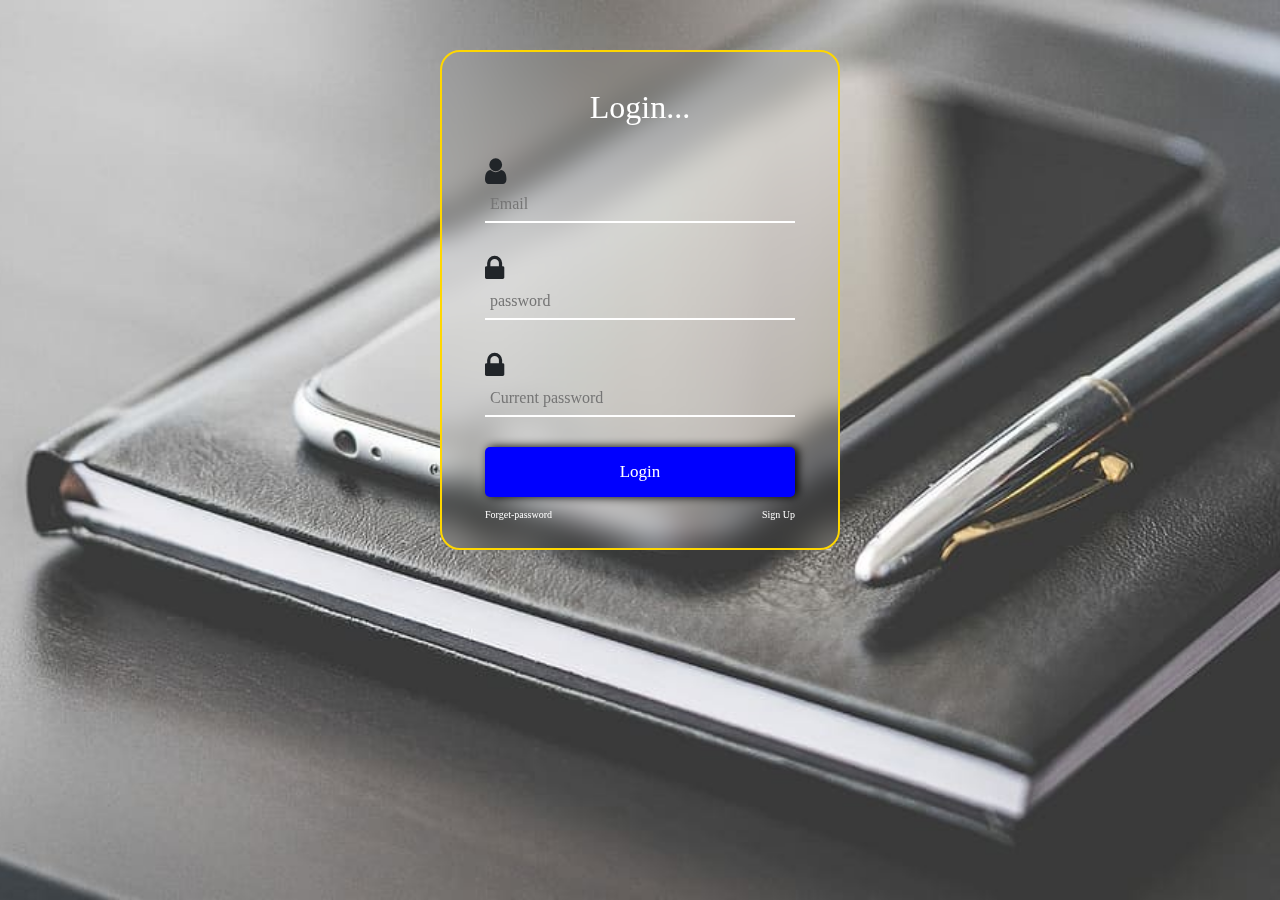
<file: login.html>
<html lang="en">

<head>
        <meta charset="utf-8">
        <meta name="viewport" content="width = device-width, initial-scale = 1, shrink-to-fit = no">
        <link rel="stylesheet" href="https://stackpath.bootstrapcdn.com/bootstrap/4.1.3/css/bootstrap.min.css">
        <title>Login Page</title>
        <link rel="stylesheet" href="https://cdnjs.cloudflare.com/ajax/libs/font-awesome/4.7.0/css/font-awesome.min.css">
        <style>
                html {
                        font-size: 62.5%;
                }

                * {
                        margin: 0;
                        padding: 0;
                        box-sizing: border-box;
                        font-family: "poppins,sans-sarif";
                }

                body {
                        background: url("IMAGES/wall4.jpg") no-repeat;
                        background-position: center;
                        background-size: cover;
                        width: 100%;
                }

                .container {
                        position: relative;
                        display: flex;
                        justify-content: center;
                        align-items: center;
                        padding-top: 5rem;
                        padding-bottom: 1rem;
                }

                .form-box {
                        position: relative;
                        width: 40rem;
                        height: 50rem;
                        border: .2rem solid gold;
                        border-radius: 2rem;
                        backdrop-filter: blur(1.5rem);
                        display: flex;
                        justify-content: center;
                        align-items: center;
                }

                .form-box h2 {
                        color: #fff;
                        text-align: center;
                        font-size: 3.2rem;

                }

                .form-box .input-box {
                        position: relative;
                        margin: 3rem 0;
                        width: 31rem;
                        border-bottom: .2rem solid #fff;

                }

                .form-box .input-box input {
                        width: 100%;
                        height: 3.5rem;
                        background: transparent;
                        border: none;
                        outline: none;
                        padding: 0 2rem 0 .5rem;
                        color: #fff;
                        font-size: 1.6rem;
                }

                input ::placeholder {
                        color: #fff;

                }

                .btn {
                        color: #fff;
                        background: blue;
                        width: 100%;
                        height: 5rem;
                        border-radius: .5rem;
                        outline: none;
                        border: 1.7rem;
                        font-size: 1.7rem;
                        cursor: pointer;
                        box-shadow: .3rem 0 1rem rgba(0, 0, 0, 5);
                }


                .group {
                        display: flex;
                        justify-content: space-between;

                }

                .group span a {
                        color: #fff;
                        position: relative;
                        top: 1rem;
                        text-decoration: none;
                        font-weight: 50rem;

                }

                .group a:focus {
                        text-decoration: underline;
                }

                @media (max-width: 1200px) {
                        html {
                                font-size: 95%;
                        }
                }

                @media (max-width: 998px) {
                        html {
                                font-size: 85%;
                        }
                }

                @media (max-width: 768px) {
                        html {
                                font-size: 75%;
                        }
                }

                @media (max-width: 600px) {
                        html {
                                font-size: 65%;
                        }
                }

                @media (max-width: 480px) {
                        html {
                                font-size: 55%;
                        }
                }

                @media (max-width: 320px) {
                        html {
                                font-size: 45%;
                        }
                }

                @media (max-width: 290px) {
                        html {
                                font-size: 35%;
                        }
                }

                @media (max-width: 235px) {
                        html {
                                font-size: 25%;
                        }
                }

                @media (max-width: 170px) {
                        html {
                                font-size: 15%;
                        }
                }

                @media (max-width: 110px) {
                        html {
                                font-size: 5%;
                        }
                }
        </style>
</head>

<body>
<div class="container">
        <div class="form-box">
                <form action="index.html" name="formfill" target="_blank">
                        <h2>Login...</h2>
                        <div class="input-box">
                                <i class="fa fa-user" style="font-size: 30px;"></i>
                                <input type="email" name="Email" placeholder="Email" required
                                        pattern="[a-z0-9._%+-]+@[a-z0-9.-]+\.[a-z]{2,}$">
                        </div>
                        <div class="input-box">
                                <i class="fa fa-lock" style="font-size: 30px;"></i> 
                                <input type="password" name="password" id="pass" placeholder="password" required
                                        onkeyup="validate_password()">
                        </div>
                        <div class="input-box">
                                <i class="fa fa-lock" style="font-size: 30px;"></i> 
                                <input type="password" name="password" id="confirm_pass" placeholder="Current password"
                                        required onkeyup="validate_password()">
                        </div>
                        <span id="wrong_pass_alert"></span>
                        <div class="hero">
                                <button type="submit" id="create" class="btn" value="Login"
                                        onclick="wrong_pass_alert()">Login
                        </div>
                        <div class="group">
                                <span><a href="a">Forget-password</a></span>
                                <span><a href="regis.html">Sign Up</a></span>
                        </div>
                </form>
        </div>
</div>
<script>
        function validate_password() {

                var pass = document.getElementById('pass').value;
                var confirm_pass = document.getElementById('confirm_pass').value;
                if (pass != confirm_pass) {
                        document.getElementById('wrong_pass_alert').style.color = 'red';
                        document.getElementById('wrong_pass_alert').innerHTML
                                = '☒ Use same password';
                        document.getElementById('create').disabled = true;
                        document.getElementById('create').style.opacity = (0.4);
                } else {
                        document.getElementById('wrong_pass_alert').style.color = 'green';
                        document.getElementById('wrong_pass_alert').innerHTML =
                                '🗹 Password Matched';
                        document.getElementById('create').disabled = false;
                        document.getElementById('create').style.opacity = (1);
                }
        }
        function wrong_pass_alert() {
                if (document.getElementById('pass').value != "" &&
                        document.getElementById('confirm_pass').value != "") {
                        alert("Your response is submitted");
                } else {
                        alert("Please fill all the fields");
                }
        function Function() {
        }
                var oldpasswprd = document.getElementById('oldPassword').value;
                var newpassword = document.getElementById('newPassword').value;
                var confirmpassword = document.getElementById('confirmPassword').value;
                if (oldPassword == "" || newpassword == "" || confirmpassword == "") {
                    alert('Please fill all the details');
                }
                else if (oldpasswprd == newpassword) {
                    alert("Old password and New Password cannot be same");
                }
                else if (newpassword != confirmpassword) {
                    alert("password mismatch");
                }
            }
</script>
</body>

</html>
</file>
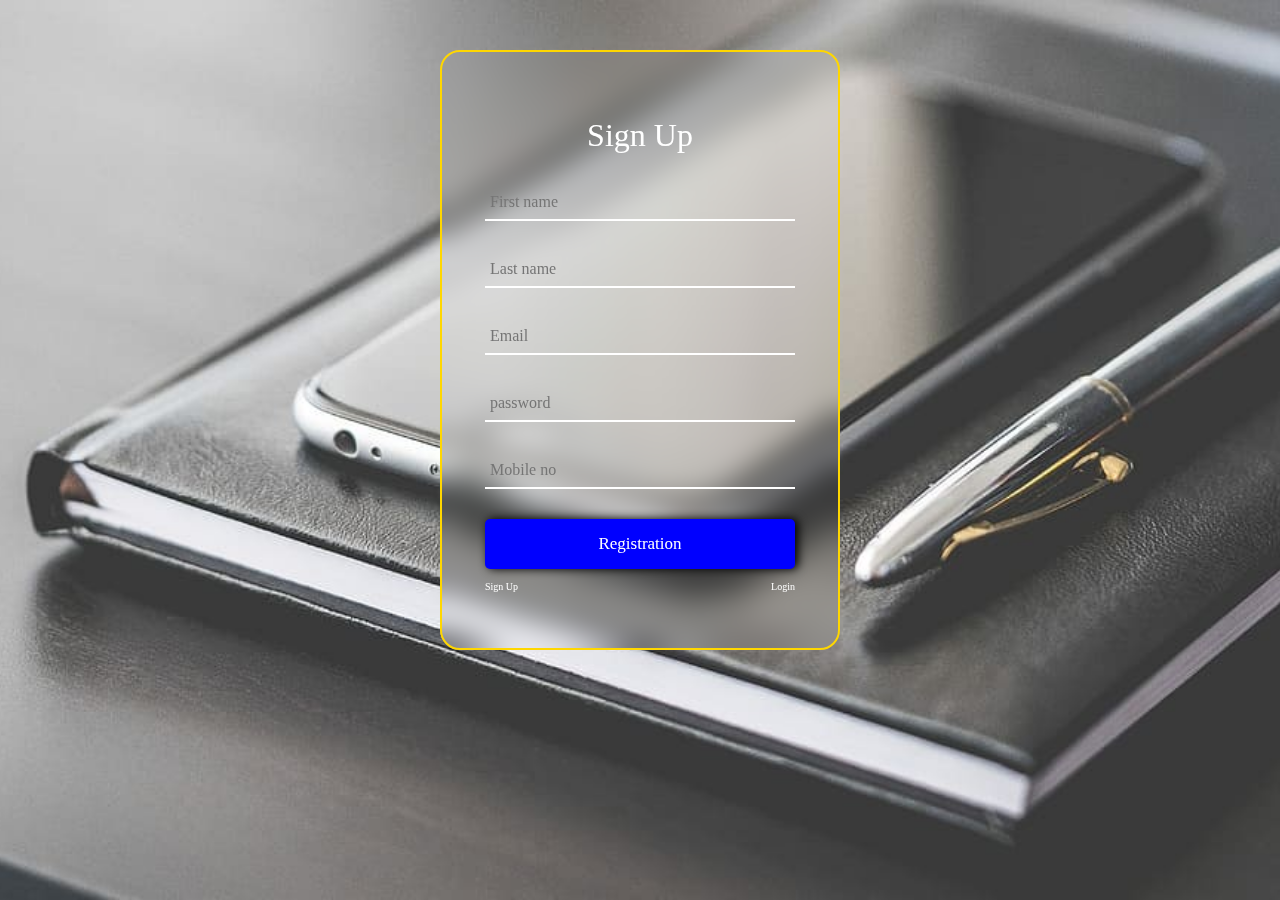
<file: regis.html>
<html lang="en">

<head>
        <meta charset="utf-8">
        <meta name="viewport" content="width = device-width, initial-scale = 1, shrink-to-fit = no">
        <link rel="stylesheet" href="https://stackpath.bootstrapcdn.com/bootstrap/4.1.3/css/bootstrap.min.css">
        <title>Registration Page</title>
        <style>
                html {
                        font-size: 62.5%;
                }

                * {
                        margin: 0;
                        padding: 0;
                        box-sizing: border-box;
                        font-family: "poppins,sans-sarif";
                }

                body {
                        background: url("IMAGES/wall4.jpg") no-repeat;
                        background-position: center;
                        background-size: cover;
                        width: 100%;
                }

                .container {
                        position: relative;
                        display: flex;
                        justify-content: center;
                        align-items: center;
                        padding-top: 5rem;
                        padding-bottom: 1rem;
                }

                .form-box {
                        position: relative;
                        width: 40rem;
                        height: 60rem;
                        border: .2rem solid gold;
                        border-radius: 2rem;
                        backdrop-filter: blur(1.5rem);
                        display: flex;
                        justify-content: center;
                        align-items: center;
                }

                .form-box h2 {
                        color: #fff;
                        text-align: center;
                        font-size: 3.2rem;

                }

                .form-box .input-box {
                        position: relative;
                        margin: 3rem 0;
                        width: 31rem;
                        border-bottom: .2rem solid #fff;

                }

                .form-box .input-box input {
                        width: 100%;
                        height: 3.5rem;
                        background: transparent;
                        border: none;
                        outline: none;
                        padding: 0 2rem 0 .5rem;
                        color: #fff;
                        font-size: 1.6rem;
                }

                input ::placeholder {
                        color: #fff;

                }

                .btn {
                        color: #fff;
                        background: blue;
                        width: 100%;
                        height: 5rem;
                        border-radius: .5rem;
                        outline: none;
                        border: 1.7rem;
                        font-size: 1.7rem;
                        cursor: pointer;
                        box-shadow: .3rem 0 1rem rgba(0, 0, 0, 5);
                }


                .group {
                        display: flex;
                        justify-content: space-between;

                }

                .group span a {
                        color: #fff;
                        position: relative;
                        top: 1rem;
                        text-decoration: none;
                        font-weight: 50rem;

                }

                .group a:focus {
                        text-decoration: underline;
                }

                @media (max-width: 1200px) {
                        html {
                                font-size: 95%;
                        }
                }

                @media (max-width: 998px) {
                        html {
                                font-size: 85%;
                        }
                }

                @media (max-width: 768px) {
                        html {
                                font-size: 75%;
                        }
                }

                @media (max-width: 600px) {
                        html {
                                font-size: 65%;
                        }
                }

                @media (max-width: 480px) {
                        html {
                                font-size: 55%;
                        }
                }

                @media (max-width: 320px) {
                        html {
                                font-size: 45%;
                        }
                }

                @media (max-width: 290px) {
                        html {
                                font-size: 35%;
                        }
                }

                @media (max-width: 235px) {
                        html {
                                font-size: 25%;
                        }
                }

                @media (max-width: 170px) {
                        html {
                                font-size: 15%;
                        }
                }

                @media (max-width: 110px) {
                        html {
                                font-size: 5%;
                        }
                }
        </style>
</head>

<body>
<div class="container">
        <div class="form-box">
                <form action="login.html" name="formfill" target="_blank">
                        <h2>Sign Up</h2>
                        <div class="input-box">
                                <input type="text" name="" title="Please enter only alphabet" placeholder="First name"
                                        required pattern="[a-zA-z\s]+">
                        </div>
                        <div class="input-box">
                                <input type="text" name="" title="Please enter only alphabet" placeholder="Last name"
                                        required pattern="[a-zA-z\s]+">
                        </div>
                        <div class="input-box">
                                <input type="email" name="Email" placeholder="Email" required
                                        pattern="[a-z0-9._%+-]+@[a-z0-9.-]+\.[a-z]{2,}$">
                        </div>
                        <div class="input-box">
                                <input type="password" name="password" placeholder="password"
                                        title="Must contain atleast one number and one uppercase and lowercase letter, and atleast 8 or more characters"
                                        required pattern="(?=.*\d)(?=.*[a-z])(?=.*[A-Z]).{8,}">
                        </div>
                        <div class="input-box">
                                <input type="tel" name="Mobile no" placeholder="Mobile no"
                                        title="Please Enter 10 digit number" required pattern="[0-9]{10}">
                        </div>
                        <div class="hero">
                                <button type="submit" class="btn" value="Register">Registration
                        </div>
                        <div class="group">
                                <span><a href="regis.html">Sign Up</a></span>
                                <span><a href="Login.html">Login</a></span>
                        </div>
                </form>
        </div>
</div>
</body>

</html>
</file>
